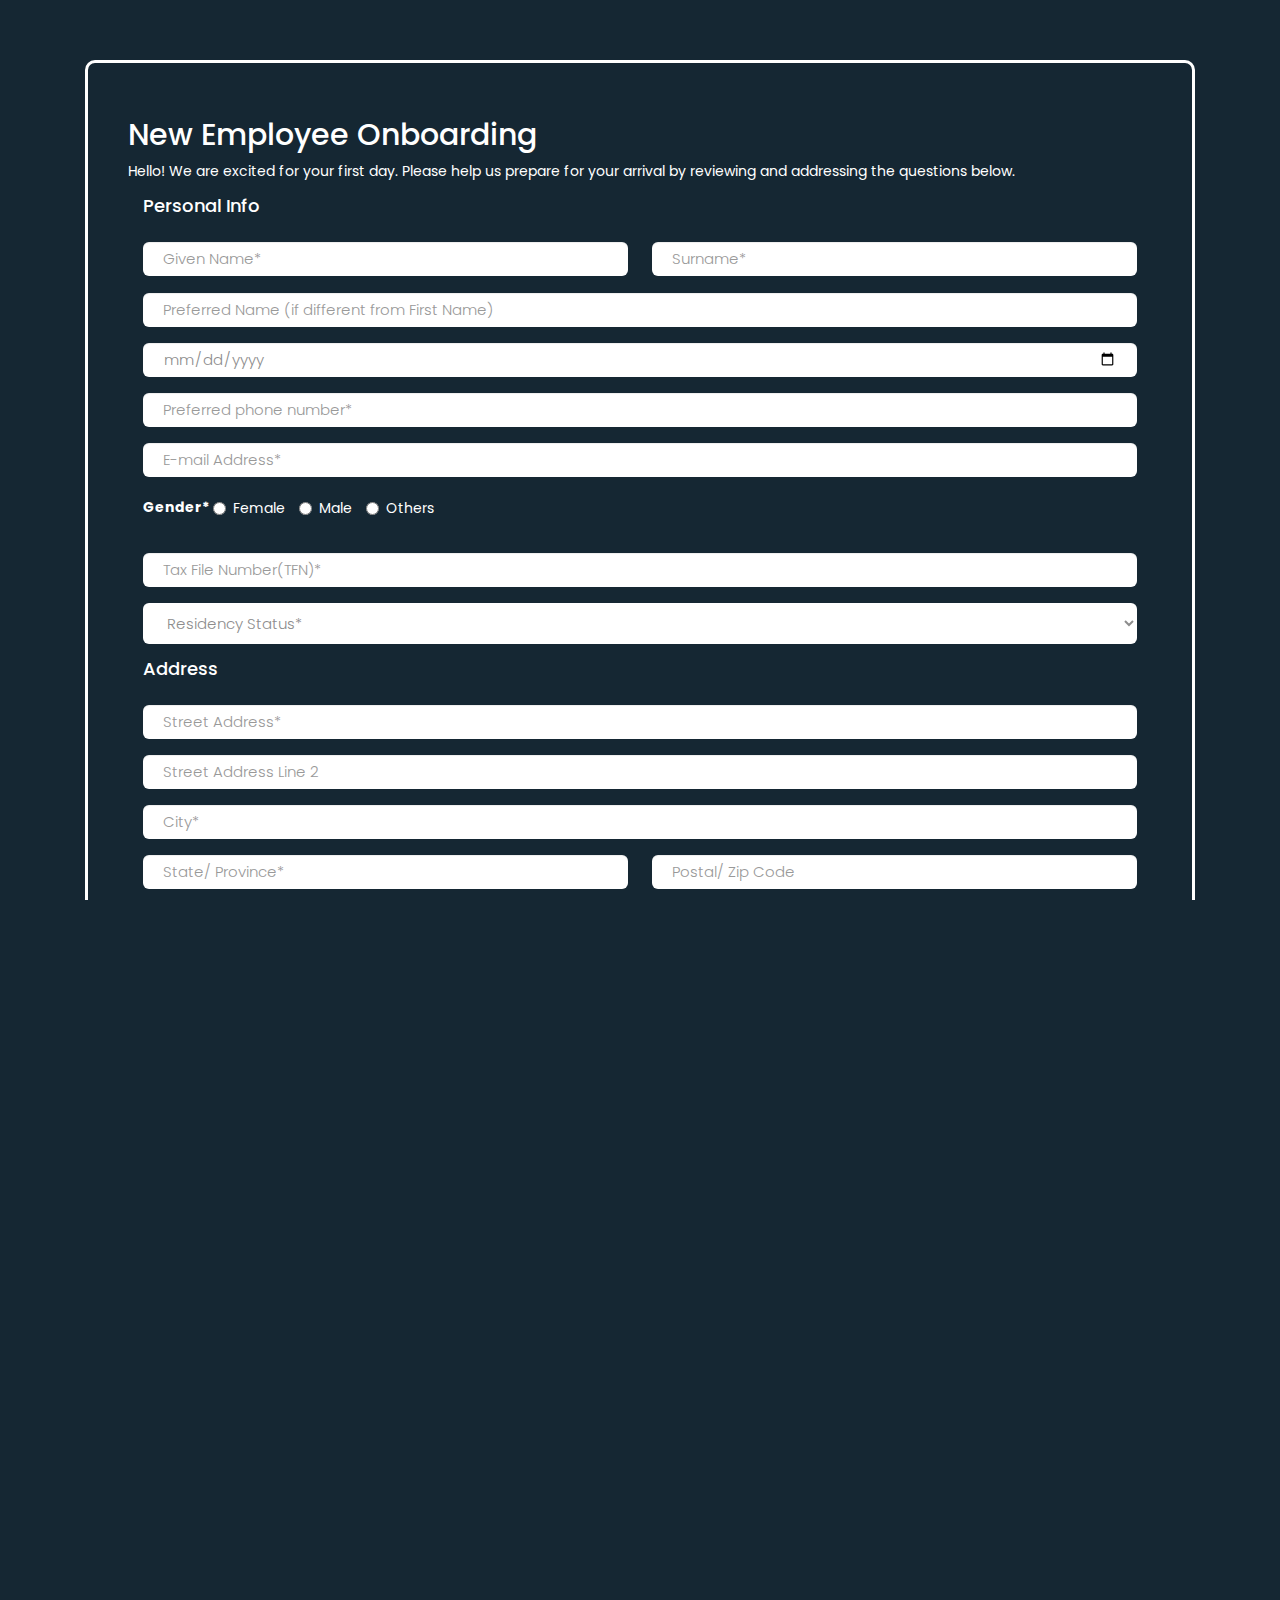
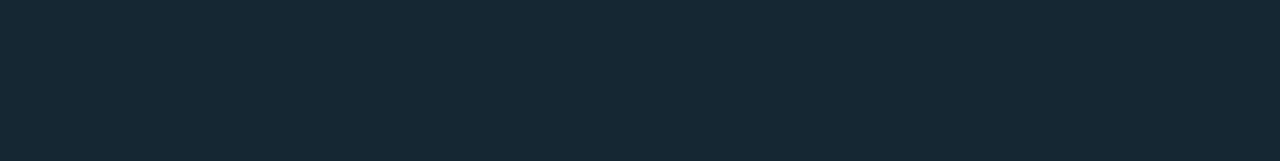
<file: index.html>
<!DOCTYPE html>
<html>
    <head>
        <link href="https://maxcdn.bootstrapcdn.com/bootstrap/3.3.5/css/bootstrap.min.css" rel="stylesheet" />
        <link href="style.css" rel="stylesheet" />
        <title>New Employee Onboarding Form</title>
    </head>
    <body class="boxContainer">
        <script src="script.js"></script>
        <div class="form-body">
            <div class="row">
                <div class="form-holder">
                    <div class="form-content">
                        <div class="form-items">
                            <div class="form-header-group header-large"><div class="header-text httal htvam"><h2 id="header_1" class="form-header" data-component="header">New Employee Onboarding</h2><div id="subHeader_1" class="form-subHeader">Hello! We are excited for your first day. Please help us prepare for your arrival by reviewing and addressing the questions below.</div></div></div>
                            <form class="requires-validation" novalidate>
                                <div class="col-md-12">
                                    <h4 class="form-header">Personal Info</h4>
                                </div>
                                <div class="col-md-12 form-two-column">
                                   <input class="form-control" type="text" name="givenname" placeholder="Given Name*" required>
                                   <input class="form-control form-second-column" type="text" name="surname" placeholder="Surname*" required>
                                </div>
                                <div class="col-md-12">
                                </div>

                                <div class="col-md-12">
                                   <input class="form-control" type="text" name="name" placeholder="Preferred Name (if different from First Name)">
                                </div>
                                <div class="col-md-12">
                                   <input class="form-control" type="date" name="name" placeholder="Date of Birth*" required>
                                </div>

                                <div class="col-md-12">
                                    <input class="form-control" type="number" name="phone" placeholder="Preferred phone number*" required>
                                </div>

                                <div class="col-md-12">
                                    <input class="form-control" type="email" name="email" placeholder="E-mail Address*" placeholder="email" required>
                                </div>
                                <div class="col-md-12">
                                    <div class="form-group">
                                        <label>Gender*</label>
                                        <label class="radio-inline"> <input type="radio"  name="gender">Female</label>
                                        <label class="radio-inline"><input type="radio" name="gender">Male</label>
                                        <label class="radio-inline"><input type="radio" name="gender">Others</label>
                                    </div>
                                </div>
                                <div class="col-md-12">
                                    <input class="form-control" type="text" name="tfn" placeholder="Tax File Number(TFN)*" required>
                                 </div>
                                 <div class="col-md-12">
                                     <select class="form-select mt-3" required>
                                           <option selected disabled value="">Residency Status*</option>
                                           <option value="jweb">Resident for full year</option>
                                           <option value="sweb">Non-resident for full year</option>
                                           <option value="pmanager">Part-year resident</option>
                                    </select>
                                </div>
                                <div class="col-md-12">
                                    <h4 class="form-header">Address</h4>
                                </div>
                                <div class="col-md-12">
                                    <input class="form-control" type="text" name="name" placeholder="Street Address*" required>
                                 </div>
                                <div class="col-md-12">
                                    <input class="form-control" type="text" name="name" placeholder="Street Address Line 2">
                                 </div>

                                <div class="col-md-12 form-two-column">
                                    <input class="form-control" type="text" name="name" placeholder="City*" required>
                                 </div>

                                <div class="col-md-12 form-two-column">
                                    <input class="form-control" type="text" name="name" placeholder="State/ Province*" required>
                                    <input class="form-control form-second-column" type="text" name="name" placeholder="Postal/ Zip Code" required>
                                 </div>
                                 <div class="col-md-12">
                                    <h4 class="form-header">Bank Details
                                    </h4>
                                </div>
                                <div class="col-md-12">
                                    <input class="form-control" type="text" name="accountName" placeholder="Account Name*" required>
                                 </div>
                                <div class="col-md-12">
                                    <input class="form-control" type="text" name="BSB" placeholder="Bank/ Branch*" required>
                                 </div>
                                <div class="col-md-12 form-two-column">
                                    <input class="form-control" type="number" name="account" placeholder="Account Number*" required>
                                    <input class="form-control form-second-column" type="text" name="bsb" placeholder="BSB*" required>
                                 </div>
                                 <div class="col-md-12">
                                    <h4 class="form-header">Emergency Contact</h4>
                                </div>
                                <div class="col-md-12 form-two-column">
                                   <input class="form-control" type="text" name="emergency" placeholder="Name*" required>
                                   <input class="form-control form-second-column" type="text" name="relationship" placeholder="Relationship" required>
                                </div>

                                <div class="col-md-12 form-two-column">
                                   <input class="form-control" type="number" name="emmobile" placeholder="Mobile*" required>
                                   <input class="form-control form-second-column" type="number" name="emphone" placeholder="Phone">
                                </div>
                                <div class="col-md-12">
                                    <input class="form-control" type="email" name="ememail" placeholder="Email Address">
                                </div>
                                <div class="col-md-12 form-two-column">
                                    <input class="form-control" type="text" name="docname" placeholder="Doctor Name">
                                    <input class="form-control form-second-column" type="number" name="docphone" placeholder="Doctor Phone">
                                 </div>
                                 <!--super details-->
                                 <div class="col-md-12">
                                    <h4 class="form-header">Super fund choice details</h4>
                                </div>
                                <div class="col-md-12 form-two-column">
                                   <input class="form-control" type="text" name="superfund" placeholder="Super fund nomination" required>
                                   <input class="form-control form-second-column" type="number" name="supaccnum" placeholder="Account number" required>
                                </div>

                                <div class="col-md-12 form-two-column">
                                   <input class="form-control" type="number" name="fundabn" placeholder="Fund ABN" required>
                                   <input class="form-control form-second-column" type="text" name="esa" placeholder="Electronic service address" required>
                                </div>
                                 <div class="col-md-12">
                                    <h4 class="form-header">Policies & Orientation
                                    </h4>
                                </div>
                                <div class="col-md-12">
                                    <div class="form-check">
                                      <input class="form-check-input" type="checkbox" value="" id="invalidCheck" required>
                                      <label class="form-check-label">I confirm that all data are correct</label>
                                    </div>
                                
                                    <div class="form-check">
                                      <input class="form-check-input" type="checkbox" value="" id="policies" required>
                                      <label class="form-check-label">I have reviewed key policies.</label>
                                    </div>
                                
                                    <div class="form-check">
                                      <input class="form-check-input" type="checkbox" value="" id="orientation" required>
                                      <label class="form-check-label">I have been given general introduction and orientation.</label>
                                    </div>
                                
                                    <div class="form-check">
                                      <input class="form-check-input" type="checkbox" value="" id="doc" required>
                                      <label class="form-check-label">Reference documents and guidelines have been shared with me.</label>
                                    </div>
                                
                                    <div class="form-button mt-3">
                                        <button id="submit" type="submit" class="btn btn-primary">Submit</button>
                                    </div>
                                </div>
                            </form>
                        </div>
                    </div>
                </div>
            </div>
        </div>
    </body>
</html>
</file>
<file: style.css>
@import url('https://fonts.googleapis.com/css2?family=Poppins:wght@300;400;500;700;900&display=swap');

*, body {
    font-family: 'Poppins', sans-serif;
    font-weight: 400;
}

html, body {
    height: 100%;
    background-color: #152733;
    overflow: auto;
}

.boxContainer {
    max-width: 1200px;
    margin: auto;
}

.form-holder {
      display: flex;
      flex-direction: column;
      justify-content: center;
      align-items: center;
      text-align: center;
      min-height: 100vh;
}

.form-holder .form-content {
    position: relative;
    text-align: center;
    display: flex;
    justify-content: center;
    align-items: center;
    padding: 60px;
}

.form-content .form-items {
    border: 3px solid #fff;
    padding: 40px;
    display: inline-block;
    width: 100%;
    min-width: 540px;
    border-radius: 10px;
    text-align: left;
    transition: all 0.4s ease;
}

.form-content h3 {
    color: #fff;
    text-align: left;
    font-size: 28px;
    font-weight: 600;
    margin-bottom: 5px;
}

.form-subHeader,
.form-header {
    color: #fff;
}

.form-header {
    margin-top: 15px;
}
.col-md-12:nth-child(8) {
    margin-top: 20px;
}

.form-content p {
    color: #fff;
    text-align: left;
    font-size: 17px;
    font-weight: 300;
    line-height: 20px;
    margin-bottom: 30px;
}


.form-content label, .was-validated .form-check-input:invalid~.form-check-label, .was-validated .form-check-input:valid~.form-check-label{
    color: #fff;
}

.form-content input[type=text], .form-content input[type=password], .form-content input[type=email], .form-content select, .form-content input[type=number], .form-content input[type=date] {
    width: 100%;
    padding: 9px 20px;
    text-align: left;
    border: 0;
    outline: 0;
    border-radius: 6px;
    background-color: #fff;
    font-size: 15px;
    font-weight: 300;
    color: #8D8D8D;
    transition: all 0.3s ease;
    margin-top: 16px;
}


.btn-primary{
    background-color: #6C757D;
    outline: none;
    border: 0px;
     box-shadow: none;
}

.btn-primary:hover, .btn-primary:focus, .btn-primary:active{
    background-color: #495056;
    outline: none !important;
    border: none !important;
     box-shadow: none;
}

.form-content textarea {
    position: static !important;
    width: 100%;
    padding: 8px 20px;
    border-radius: 6px;
    text-align: left;
    background-color: #fff;
    border: 0;
    font-size: 15px;
    font-weight: 300;
    color: #8D8D8D;
    outline: none;
    resize: none;
    height: 120px;
    transition: none;
    margin-bottom: 14px;
}

.form-content textarea:hover, .form-content textarea:focus {
    border: 0;
    background-color: #ebeff8;
    color: #8D8D8D;
}

.header-text {
    margin-top: 10px;
}

.form-two-column {
    display: flex;
    flex: 1 1 50%;
}

.form-second-column {
  margin-left: 24px;
}
</file>
